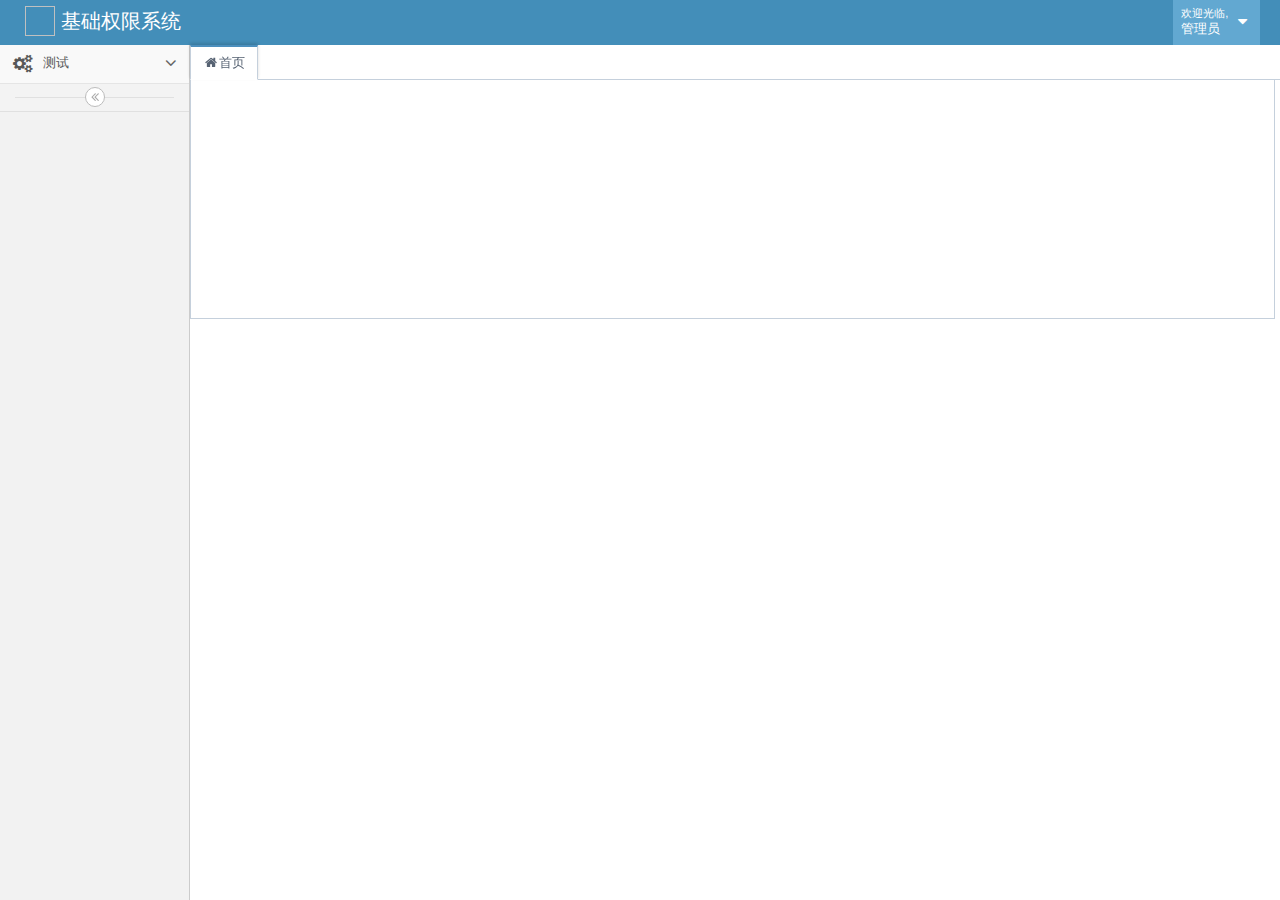
<file: src/main/resources/templates/index.html>
<!DOCTYPE HTML>
<html xmlns:th="http://www.thymeleaf.org">
<head>
    <meta charset="UTF-8"/>
    <link rel="stylesheet" href="../static/assets/css/bootstrap.min.css" th:href="@{/assets/css/bootstrap.min.css}"/>
    <link rel="stylesheet" href="../static/assets/css/font-awesome.min.css"
          th:href="@{/assets/css/font-awesome.min.css}"/>
    <link rel="stylesheet" href="../static/assets/css/jquery-ui-1.10.3.full.min.css"
          th:href="@{/assets/css/jquery-ui-1.10.3.full.min.css}"/>
    <link rel="stylesheet" href="../static/assets/css/datepicker.css" th:href="@{/assets/css/datepicker.css}"/>
    <link rel="stylesheet" href="../static/assets/css/googleFamily.css" th:href="@{/assets/css/googleFamily.css}"/>
    <link rel="stylesheet" href="../static/assets/css/ui.jqgrid.css" th:href="@{/assets/css/ui.jqgrid.css}"/>

    <link rel="stylesheet" href="../static/assets/css/chosen.css" th:href="@{/assets/css/chosen.css}"/>
    <link rel="stylesheet" href="../static/assets/css/custom.css" th:href="@{/assets/css/custom.css}"/>
    <link rel="stylesheet" href="../static/assets/css/ace.min.css" th:href="@{/assets/css/ace.min.css}"/>
    <link rel="stylesheet" href="../static/assets/css/ace-rtl.min.css" th:href="@{/assets/css/ace-rtl.min.css}"/>
    <link rel="stylesheet" href="../static/assets/css/ace-skins.min.css" th:href="@{/assets/css/ace-skins.min.css}"/>

    <!--[if !IE]> -->
    <script src="../static/assets/js/jquery-2.0.3.min.js" th:src="@{/assets/js/jquery-2.0.3.min.js}"></script>
    <!-- <![endif]-->
    <!--[if IE]>
    <script src="../static/assets/js/jquery-1.10.2.min.js" th:src="@{/assets/js/jquery-1.10.2.min.js}"></script>
    <![endif]-->

    <title>基础权限系统</title>
    <style>
        .logo {
            width: 30px;
            height: 30px;
            padding: 0px;
            margin-top: -4px;
        }
    </style>
    <script type="text/javascript">
        $(function () {
            //初始化查询菜单
//        initData();
            $("#menus").on("click", ".changeUrl", function () {
                var id = $(this).attr("id");
                var url = $(this).attr("value");
                /*<![CDATA[*/
                if (id && url) {
                    addTabs({
                        id: id,
                        title: $(this).text(),
                        url: url,
                        close: true
                    });
                }
                /*]]>*/


            });
            $(".nav-tabs").on("click", ".close-tab", function () {
                id = $(this).prev("a").attr("aria-controls");
                closeTab(id);
            });

            $("#mainIframe").load(function () {
                var mainheight = $(this).contents().find("body").height();
                /*<![CDATA[*/
                if (mainheight < 400) {
                    mainheight = 400;
                }
                /*]]>*/
                $(this).height(mainheight);
            });

            //退出操作
            $("#outLogin").click(function () {
                window.location.href = "/logout";
            });
        });

        //打开菜单
        function changeUrl(url) {
            clearFlash();
            $("#mainFrame").attr("src", "/" + url);
        }

        //清除iframe
        function clearFlash() {
            try {
                //在iframe销毁前清理掉iframe中的内容（特别是flash）
                $("#mainFrame").contents().find("body").empty();
            } catch (e) {
            }
        }
    </script>
</head>
<body>
<div class="navbar navbar-default" id="navbar">
    <div class="navbar-container" id="navbar-container">
        <div class="navbar-header pull-left">
            <a th:href="@{/}" class="navbar-brand" style="height: 45px;">
                <small>
                    <img class="logo" th:src="@{/assets/images/logo.png}"/> 基础权限系统
                </small>
            </a>
        </div>

        <div class="navbar-header pull-right" role="navigation">
            <ul class="nav ace-nav">
                <!--

                                <li class="grey">
                                    <a data-toggle="dropdown" class="dropdown-toggle" href="#">
                                        <i class="icon-tasks"></i>
                                        <span class="badge badge-grey">4</span>
                                    </a>

                                    <ul class="pull-right dropdown-navbar dropdown-menu dropdown-caret dropdown-close">
                                        <li class="dropdown-header">
                                            <i class="icon-ok"></i>
                                            还有4个任务完成
                                        </li>

                                        <li>
                                            <a href="#">
                                                <div class="clearfix">
                                                    <span class="pull-left">软件更新</span>
                                                    <span class="pull-right">65%</span>
                                                </div>

                                                <div class="progress progress-mini ">
                                                    <div style="width:65%" class="progress-bar "></div>
                                                </div>
                                            </a>
                                        </li>

                                        <li>
                                            <a href="#">
                                                <div class="clearfix">
                                                    <span class="pull-left">硬件更新</span>
                                                    <span class="pull-right">35%</span>
                                                </div>

                                                <div class="progress progress-mini ">
                                                    <div style="width:35%" class="progress-bar progress-bar-danger"></div>
                                                </div>
                                            </a>
                                        </li>

                                        <li>
                                            <a href="#">
                                                <div class="clearfix">
                                                    <span class="pull-left">单元测试</span>
                                                    <span class="pull-right">15%</span>
                                                </div>
                                                <div class="progress progress-mini ">
                                                    <div style="width:15%" class="progress-bar progress-bar-warning"></div>
                                                </div>
                                            </a>
                                        </li>
                                        <li>
                                            <a href="#">
                                                <div class="clearfix">
                                                    <span class="pull-left">错误修复</span>
                                                    <span class="pull-right">90%</span>
                                                </div>
                                                <div class="progress progress-mini progress-striped active">
                                                    <div style="width:90%" class="progress-bar progress-bar-success"></div>
                                                </div>
                                            </a>
                                        </li>

                                        <li>
                                            <a href="#">
                                                查看任务详情
                                                <i class="icon-arrow-right"></i>
                                            </a>
                                        </li>
                                    </ul>
                                </li>
                                <li class="purple"><a data-toggle="dropdown" class="dropdown-toggle" href="#"> <i
                                        class="icon-bell-alt icon-animated-bell"></i> <span class="badge badge-important">8</span>
                                </a>

                                    <ul class="pull-right dropdown-navbar navbar-pink dropdown-menu dropdown-caret dropdown-close">
                                        <li class="dropdown-header"><i class="icon-warning-sign"></i>8条通知</li>
                                        <li>
                                            <a href="#">
                                                <div class="clearfix">
                                                    <span class="pull-left"> <i class="btn btn-xs no-hover btn-pink icon-comment"></i> 新闻评论 </span>
                                                    <span class="pull-right badge badge-info">+12</span>
                                                </div>
                                            </a>
                                        </li>

                                        <li><a href="#"> <i class="btn btn-xs btn-primary icon-user"></i> 切换为编辑登录..</a></li>

                                        <li><a href="#">
                                            <div class="clearfix">
                                                <span class="pull-left"> <i
                                                        class="btn btn-xs no-hover btn-success icon-shopping-cart"></i>新订单</span> <span
                                                    class="pull-right badge badge-success">+8</span>
                                            </div>
                                        </a></li>

                                        <li><a href="#">
                                            <div class="clearfix">
                                                <span class="pull-left"> <i
                                                        class="btn btn-xs no-hover btn-info icon-twitter"></i> 粉丝 </span> <span
                                                    class="pull-right badge badge-info">+11</span>
                                            </div>
                                        </a></li>

                                        <li><a href="#"> 查看所有通知 <i class="icon-arrow-right"></i>
                                        </a></li>
                                    </ul>
                                </li>

                                <li class="green">
                                    <a data-toggle="dropdown" class="dropdown-toggle" href="#">
                                        <i class="icon-envelope icon-animated-vertical"></i>
                                        <span class="badge badge-success">5</span>
                                    </a>

                                    <ul class="pull-right dropdown-navbar dropdown-menu dropdown-caret dropdown-close">
                                        <li class="dropdown-header">
                                            <i class="icon-envelope-alt"></i>
                                            5条消息
                                        </li>

                                        <li>
                                            <a href="#">
                                                <img src="/assets/avatars/avatar.png" class="msg-photo" alt="Alex's Avatar"/>
                                                <span class="msg-body">
                                                    <span class="msg-title">
                                                        <span class="blue">Alex:</span>
                                                        测试
                                                    </span>

                                                    <span class="msg-time">
                                                        <i class="icon-time"></i>
                                                        <span>1分钟以前</span>
                                                    </span>
                                                </span>
                                            </a>
                                        </li>

                                        <li>
                                            <a href="#">
                                                <img th:src="@{/assets/avatars/avatar3.png}" class="msg-photo" alt="Susan's Avatar"/>
                                                <span class="msg-body">
                                                    <span class="msg-title">
                                                        <span class="blue">Susan:</span>
                                                        测试
                                                    </span>

                                                    <span class="msg-time">
                                                        <i class="icon-time"></i>
                                                        <span>20分钟以前</span>
                                                    </span>
                                                </span>
                                            </a>
                                        </li>

                                        <li>
                                            <a href="#">
                                                <img th:src="@{/assets/avatars/avatar4.png}" class="msg-photo" alt="Bob's Avatar"/>
                                                <span class="msg-body">
                                                    <span class="msg-title">
                                                        <span class="blue">Bob:</span>
                                                        测试
                                                    </span>

                                                    <span class="msg-time">
                                                        <i class="icon-time"></i>
                                                        <span>下午3:15</span>
                                                    </span>
                                                </span>
                                            </a>
                                        </li>

                                        <li>
                                            <a href="inbox.html">
                                                查看所有消息
                                                <i class="icon-arrow-right"></i>
                                            </a>
                                        </li>
                                    </ul>
                                </li>

                -->
                <li class="light-blue">
                    <a data-toggle="dropdown" href="#" class="dropdown-toggle">
                        <!--<img class="nav-user-photo" th:src="@{/assets/images/xxx.jpg}"/>-->
                        <span class="user-info">
                            <small>欢迎光临,</small>
                            <span th:text="${userName}">管理员</span>
						</span>
                        <i class="icon-caret-down"></i>
                    </a>
                    <ul class="user-menu pull-right dropdown-menu dropdown-yellow dropdown-caret dropdown-close">
                        <li><a href="#home" aria-controls="home" role="tab" data-toggle="tab"> <i class="icon-user"></i>
                            个人资料</a></li>
                        <li class="divider"></li>
                        <li><a id="outLogin" href="#"> <i class="icon-off"></i>退出</a></li>
                    </ul>
                </li>
            </ul>
            <!-- /.ace-nav -->
        </div>
        <!-- /.navbar-header -->
    </div>
    <!-- /.container -->
</div>

<div class="main-container" id="main-container">

    <div class="main-container-inner">
        <a class="menu-toggler" id="menu-toggler" href="#"> <span class="menu-text"></span></a>
        <div class="sidebar" id="sidebar">
            <ul id="menus" class="nav nav-list">
                <li th:each="permission:${permissions}">
                    <a href="#" th:href="${permission.url}" class="dropdown-toggle">
                        <i class="icon-cogs" th:class="${permission.ico}"></i>
                        <span class="menu-text" th:text="${permission.name}">测试</span>
                        <b class="arrow icon-angle-down"></b>
                    </a>
                    <ul class="submenu">
                        <li th:each="p:${permission.childPermission}">
                            <a id="learn" value="/learn" th:value="${p.url}" th:id="${p.id}" class="changeUrl"
                               th:text="${p.name}">
                                <i class="icon-double-angle-right"></i>
                                测试
                            </a>
                        </li>
                    </ul>
                </li>
            </ul>

            <div class="sidebar-collapse" id="sidebar-collapse">
                <i class="icon-double-angle-left"
                   data-icon1="icon-double-angle-left"
                   data-icon2="icon-double-angle-right"></i>
            </div>
        </div>
        <div class="main-content">
            <ul class="nav nav-tabs" role="tablist" style="height:34px">
                <li role="presentation" class="active" style="margin-right: 4px;">
                    <a href="#home" aria-controls="home" role="tab" data-toggle="tab"><i
                            class="icon-home home-icon"></i>首页</a>
                </li>
            </ul>
            <div class="tab-content page-content" style="margin-right: 5px;">
                <div role="tabpanel" class="tab-pane active" id="home">
                    <iframe id="mainIframe" th:src="@{/main}" scrolling="no" frameborder="0" width="100%"
                            style="border: 0;height: 200px;"></iframe>
                </div>
            </div>
        </div>

        <!-- /.main-content -->
        <!--<div class="ace-settings-container" id="ace-settings-container">
            <div class="btn btn-app btn-xs btn-warning ace-settings-btn" id="ace-settings-btn">
                <i class="icon-cog bigger-150"></i>
            </div>
            <div class="ace-settings-box" id="ace-settings-box">
                <div>
                    <div class="pull-left">
                        <select id="skin-colorpicker" class="hide">
                            <option data-skin="default" value="#438EB9">#438EB9</option>
                            <option data-skin="skin-1" value="#222A2D">#222A2D</option>
                            <option data-skin="skin-2" value="#C6487E">#C6487E</option>
                            <option data-skin="skin-3" value="#D0D0D0">#D0D0D0</option>
                        </select>
                    </div>
                    <span>&nbsp; 选择皮肤</span>
                </div>
                <div>
                    <input type="checkbox" class="ace ace-checkbox-2" id="ace-settings-navbar"/> <label class="lbl"
                                                                                                        for="ace-settings-navbar">
                    固定导航条</label>
                </div>
                <div>
                    <input type="checkbox" class="ace ace-checkbox-2" id="ace-settings-sidebar"/> <label class="lbl"
                                                                                                         for="ace-settings-sidebar">
                    固定滑动条</label>
                </div>
                <div>
                    <input type="checkbox" class="ace ace-checkbox-2" id="ace-settings-breadcrumbs"/> <label class="lbl"
                                                                                                             for="ace-settings-breadcrumbs">固定面包屑</label>
                </div>
                <div>
                    <input type="checkbox" class="ace ace-checkbox-2" id="ace-settings-rtl"/> <label class="lbl"
                                                                                                     for="ace-settings-rtl">切换到左边</label>
                </div>
                <div>
                    <input type="checkbox" class="ace ace-checkbox-2" id="ace-settings-add-container"/> <label
                        class="lbl" for="ace-settings-add-container">切换窄屏<b></b></label>
                </div>
            </div>
        </div>-->
        <!-- /#ace-settings-container -->
    </div>
    <!-- /.main-container-inner -->
    <!--
    <a href="#" id="btn-scroll-up" class="btn-scroll-up btn btn-sm btn-inverse">
        <i class="icon-double-angle-up icon-only bigger-110"></i>
    </a>
     -->
</div>
<!-- /.main-container -->
<script src="../static/assets/js/ace-extra.min.js" th:src="@{/assets/js/ace-extra.min.js}"></script>
<!--[if lt IE 9]>

<script src="../static/assets/js/html5shiv.js" th:src="@{/assets/js/html5shiv.js}"></script>
<script src="../static/assets/js/respond.min.js" th:src="@{/assets/js/respond.min.js}"></script>
<![endif]-->
<script src="../static/assets/js/bootstrap.min.js" th:src="@{/assets/js/bootstrap.min.js}"></script>
<script src="../static/assets/js/jquery-ui-1.10.3.custom.min.js"
        th:src="@{/assets/js/jquery-ui-1.10.3.custom.min.js}"></script>
<script src="../static/assets/js/jquery.slimscroll.min.js" th:src="@{/assets/js/jquery.slimscroll.min.js}"></script>
<script src="../static/assets/js/chosen.jquery.min.js" th:src="@{/assets/js/chosen.jquery.min.js}"></script>
<script src="../static/assets/js/ace-elements.min.js" th:src="@{/assets/js/ace-elements.min.js}"></script>
<script src="../static/assets/js/ace.min.js" th:src="@{/assets/js/ace.min.js}"></script>
<script src="../static/assets/js/md5.js" th:src="@{/assets/js/md5.js}"></script>
<script src="../static/assets/js/custom.js" th:src="@{/assets/js/custom.js}"></script>
<script src="../static/assets/js/jquery.messager.js" th:src="@{/assets/js/jquery.messager.js}"></script>
</body>
</html>
</file>
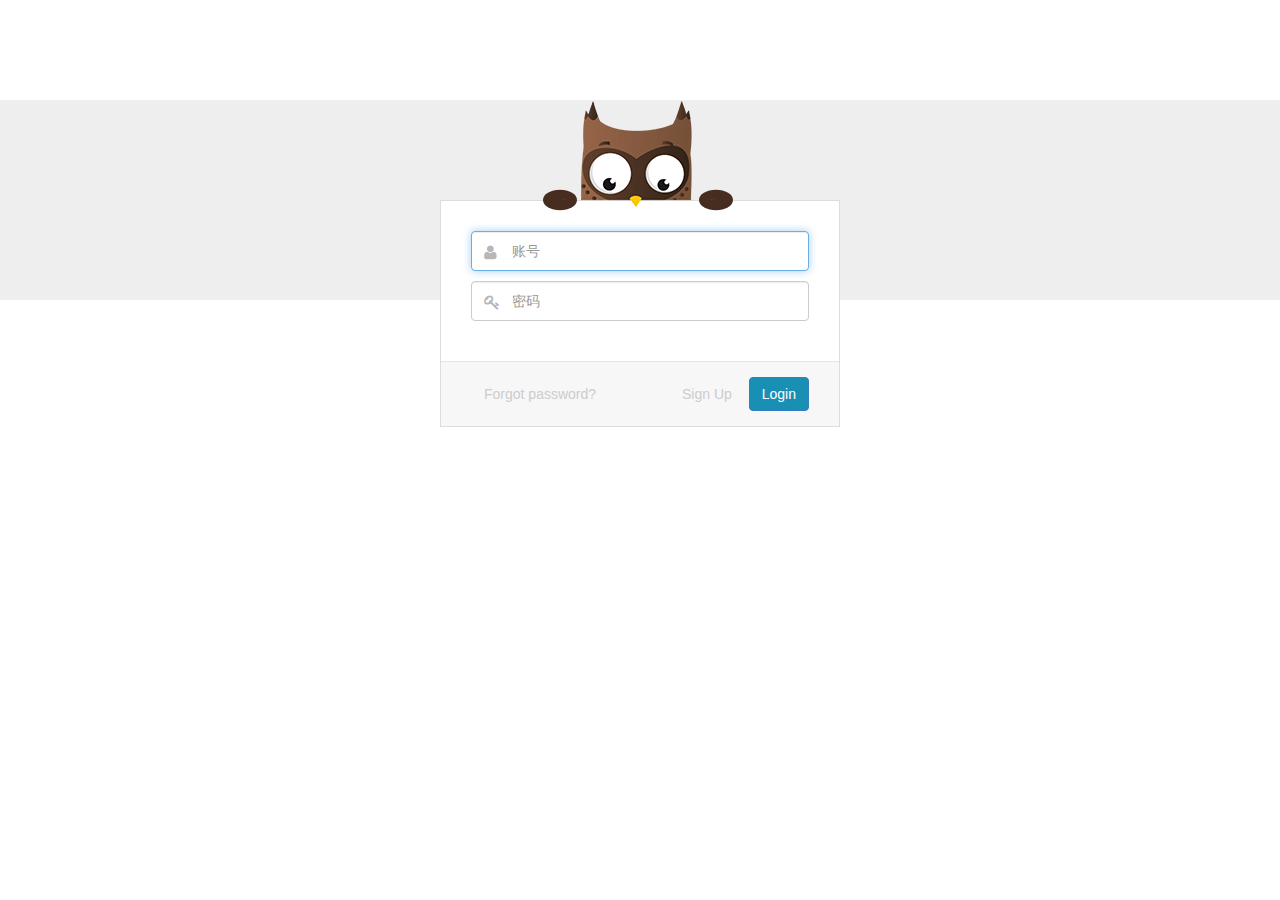
<file: src/main/resources/templates/login.html>
<!DOCTYPE html PUBLIC "-//W3C//DTD XHTML 1.0 Transitional//EN"
        "http://www.w3.org/TR/xhtml1/DTD/xhtml1-transitional.dtd">
<html xmlns:th="http://www.thymeleaf.org">
<head>
    <meta http-equiv="Content-Type" content="text/html; charset=utf-8"/>
    <meta name="description" content="登录界面"/>
    <title>登录</title>

    <link rel="stylesheet" href="../static/assets/css/jq22.css" th:href="@{/assets/css/jq22.css}"/>
    <link rel="stylesheet" href="../static/assets/css/font-awesome.min.css"
          th:href="@{/assets/css/font-awesome.min.css}"/>
    <script src="../static/assets/js/jquery-1.10.2.min.js" th:src="@{/assets/js/jquery-1.10.2.min.js}"></script>
    <script src="../static/assets/js/bootstrap.min.js" th:src="@{/assets/js/bootstrap.min.js}"></script>
    <script src="../static/assets/js/jquery.messager.js" th:src="@{/assets/js/jquery.messager.js}"></script>
    <script  th:inline="javascript">
        /*<![CDATA[*/
        $(function () {
            var message = [[${msg}]];
            if(message!=null&&message.trim().length>0){
                $.messager.alert("提示", message.toString());
            }
            $('#login #password').focus(function () {
                $('#owl-login').addClass('password');
            }).blur(function () {
                $('#owl-login').removeClass('password');
            });
            //简单登录操作
            $("#doLogin").click(function (e) {
                if ((($("#username").val().length) > 0) && (($("#password").val().length) > 0) ){
                    /*$.ajax({
                        type: "POST",
                        url: "/login",
                        data: {
                            "username": $("#username").val(),
                            "password": $("#password").val()
                        },
                        dataType: "json",
                        success: function (data) {
                            var obj=JSON.parse(data);
                            if (obj.result == "1") {
                                window.location.href = "/index";
                            } else {
                                $.messager.alert("提示", obj.msg);
                            }
                        }
                    });*/
                    $("#loginForm").submit();
                }else{
                    $.messager.alert("提示", "请检查用户名或密码是否为空!");
                }
            });

        });
        /*]]>*/
    </script>
</head>
<body>
<!-- begin -->
<div id="login">
    <div class="wrapper">
        <div class="login">
            <form action="/login" method="post" class="container offset1 loginform" id="loginForm">
                <div id="owl-login">
                    <div class="hand"></div>
                    <div class="hand hand-r"></div>
                    <div class="arms">
                        <div class="arm"></div>
                        <div class="arm arm-r"></div>
                    </div>
                </div>
                <div class="pad">
                    <input type="hidden" name="_csrf" value="9IAtUxV2CatyxHiK2LxzOsT6wtBE6h8BpzOmk="/>
                    <div class="control-group">
                        <div class="controls">
                            <label for="username" class="control-label"><i class="fa fa-user"
                                                                           aria-hidden="true"></i></label>
                            <input id="username" type="text" name="username" placeholder="账号" tabindex="1"
                                   autofocus="autofocus" class="form-control input-medium"/>
                        </div>
                    </div>
                    <div class="control-group">
                        <div class="controls">
                            <label for="password" class="control-label"><i class="fa fa-key"
                                                                           aria-hidden="true"></i></label>
                            <input id="password" type="password" name="password" placeholder="密码" tabindex="2"
                                   class="form-control input-medium"/>
                        </div>
                    </div>
                </div>
                <div class="form-actions"><a href="#" tabindex="5" class="btn pull-left btn-link text-muted">Forgot
                    password?</a><a href="#" tabindex="6" class="btn btn-link text-muted">Sign Up</a>
                    <button type="button" id="doLogin" tabindex="4" class="btn btn-primary">Login</button>
                </div>
            </form>
        </div>
    </div>
</div>
<!-- end -->
</body>
</html>
</file>
